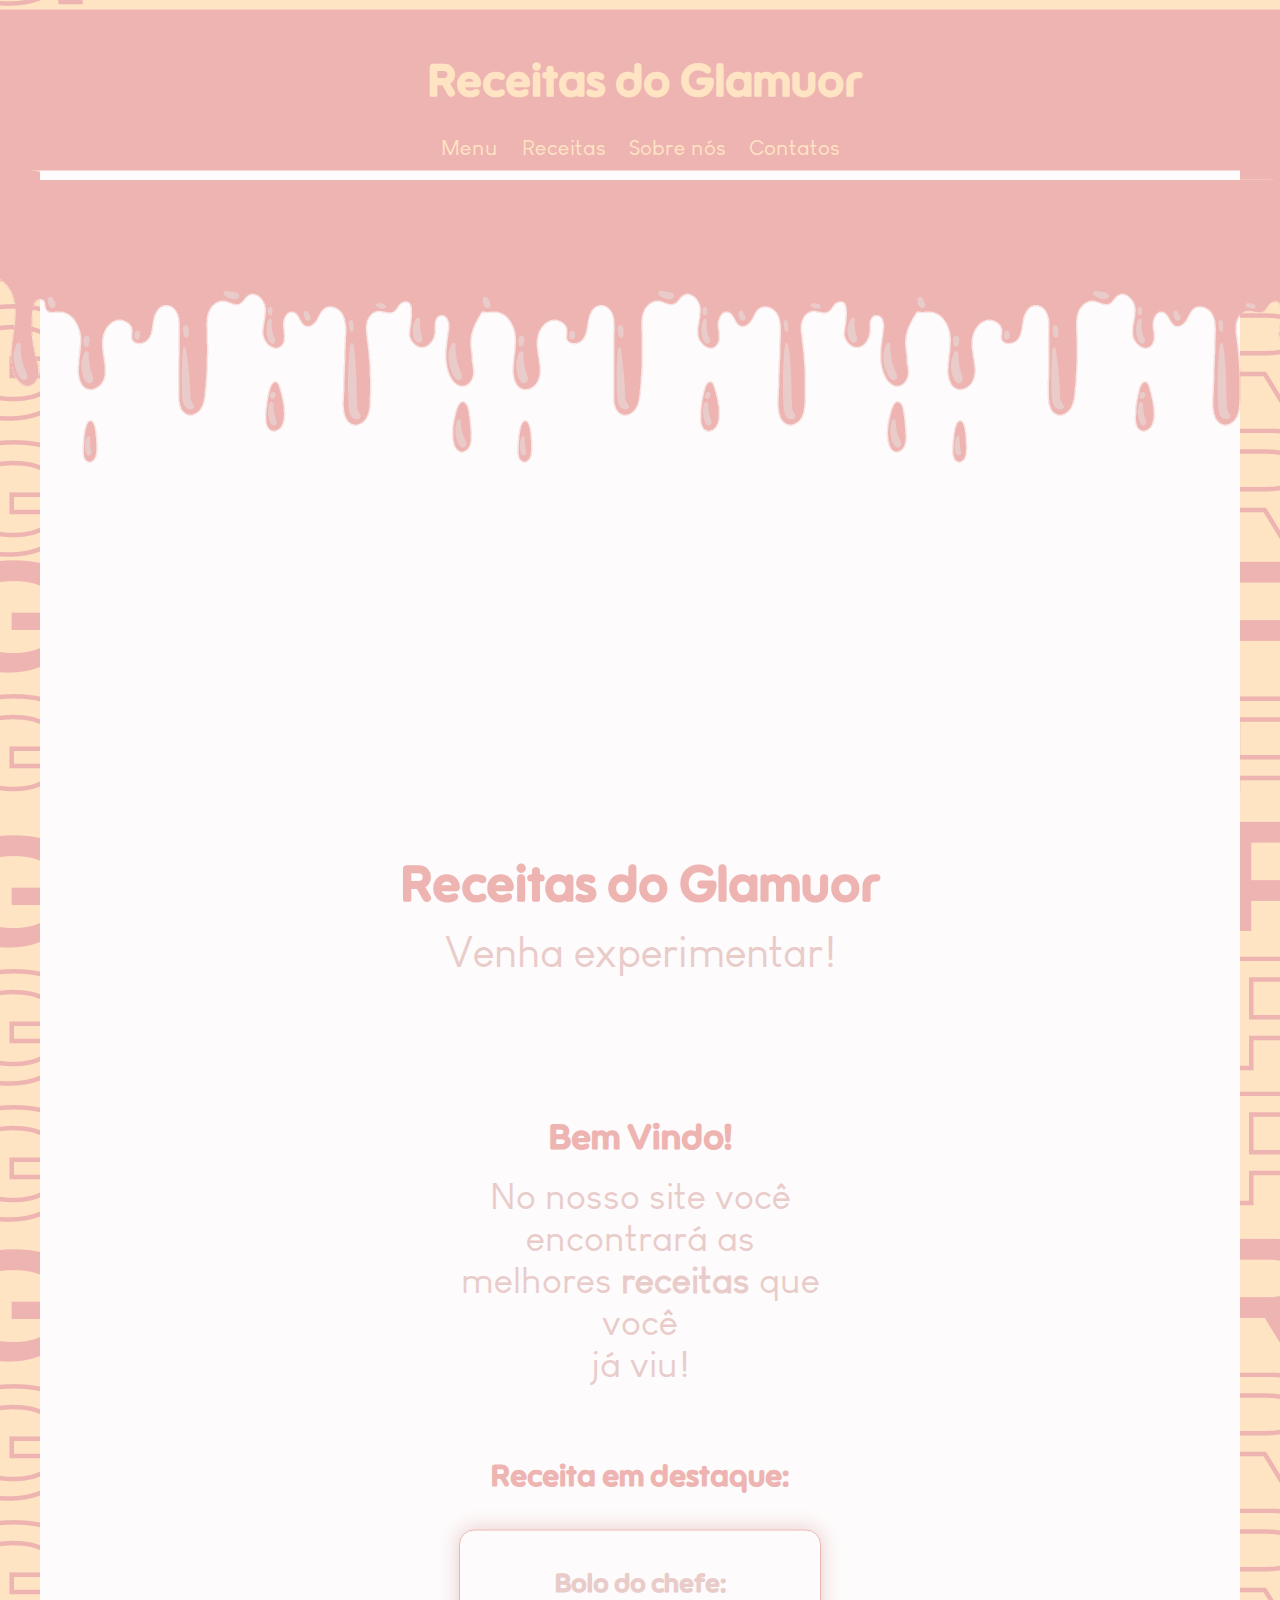
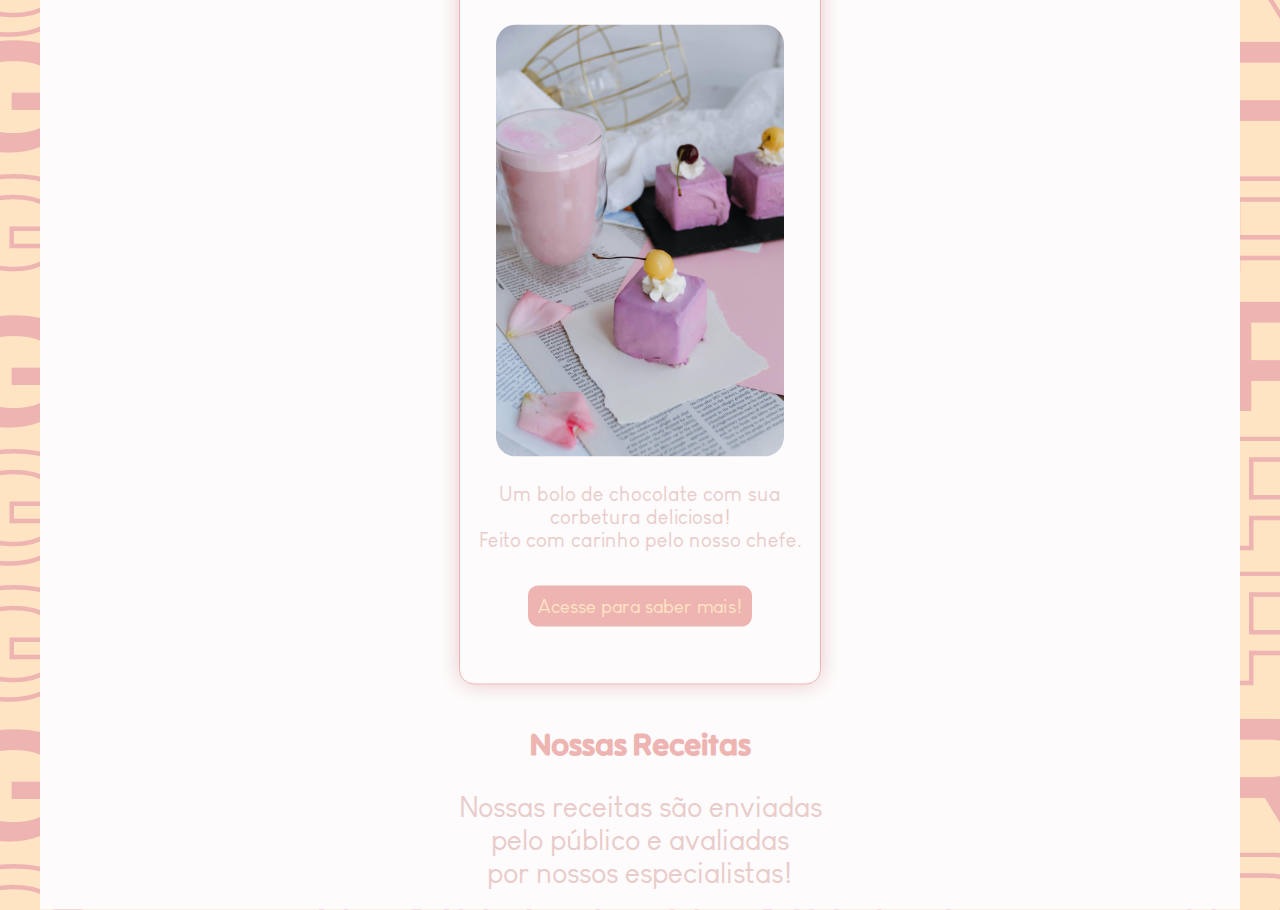
<file: index.html>
<!DOCTYPE html>
<html lang="pt-br">
<head>
    <meta charset="UTF-8">
    <meta name="viewport" content="width=device-width, initial-scale=1.0">
    <link rel="stylesheet" href="style/style.css">
    <title>Receitas do Glamuor</title>
</head>
<body>
    <div class="container" id="container-top">
        <header class="top-tr-fine">
            <h1 class="store-name" class="t-l-b" id="t-l-0">Receitas do Glamuor</h1>
            <nav class="nav-bar" id="t-r-0">
                <ul class="search-view">
                    <a href="index.html" class="src">
                        <li class="page">Menu</li>
                    </a>
                    <a href="pages/receita.html" class="src">
                        <li class="page">Receitas</li>
                    </a>
                    <a href="pages/about.html" class="src">
                        <li class="page">Sobre nós</li>
                    </a>
                    <a href="pages/contato.html" class="src">
                        <li class="page">Contatos</li>
                    </a>
                </ul>
            </nav>
        </header>
    </div>

    <div class="image-divulgation"  id="t-l-b"></div>

    <br><br><br><br><br><br><br><br><br><br><br><br><br><br>
    <br><br><br><br><br><br><br><br><br><br><br><br><br><br>
    
    <main class="pc">

        <div class="texts-absolute" >

            <h1 class="store-name-2" id="t-b-l">
                Receitas do Glamuor
            </h1>
            <br>
            <p class="subtitle" id="t-b-l">
                Venha experimentar!
            </p>
        </div>

        <br><br><br><br><br><br><br><br>
        
        <div class="enter-welcome">
            <h2 class="wlcm-to-site">
                Bem Vindo!
            </h2>
            <p class="enter-introduce">
                No nosso site você encontrará as
                <br>
                melhores <strong>receitas</strong> que você
                <br>
                já viu!
            </p>
        </div>
        <br><br>
        <h2 class="receita-nome">
            Receita em destaque:
        </h2>
        <br>
        <div class="destaque-receitas">
            <h3 class="nome-da-receita">
                Bolo do chefe:
            </h3>
            <br>
            <img src="image/pexels-alina-matveycheva-17379714.jpg" class="img-prato">
            <br>
            <p class="about-wish">
                Um bolo de chocolate com sua corbetura deliciosa!
                <br>
                Feito com carinho pelo nosso chefe.
                <br>
            </p>
            <br><br>
            <a href="pages/receita.html" target="_blank" class="target">Acesse para saber mais!</a>
            <br><br><br>
        
        </div>
        
        <div class="explication-things">
            <br><br>
            <h3 class="poducts">
                Nossas Receitas
            </h3>
            <p class="ower-receitas">
                Nossas receitas são enviadas pelo público e avaliadas
                <br>
                por nossos especialistas!
                <br>
            </p>
        </div>
    </main>
</body>
</html>
</file>
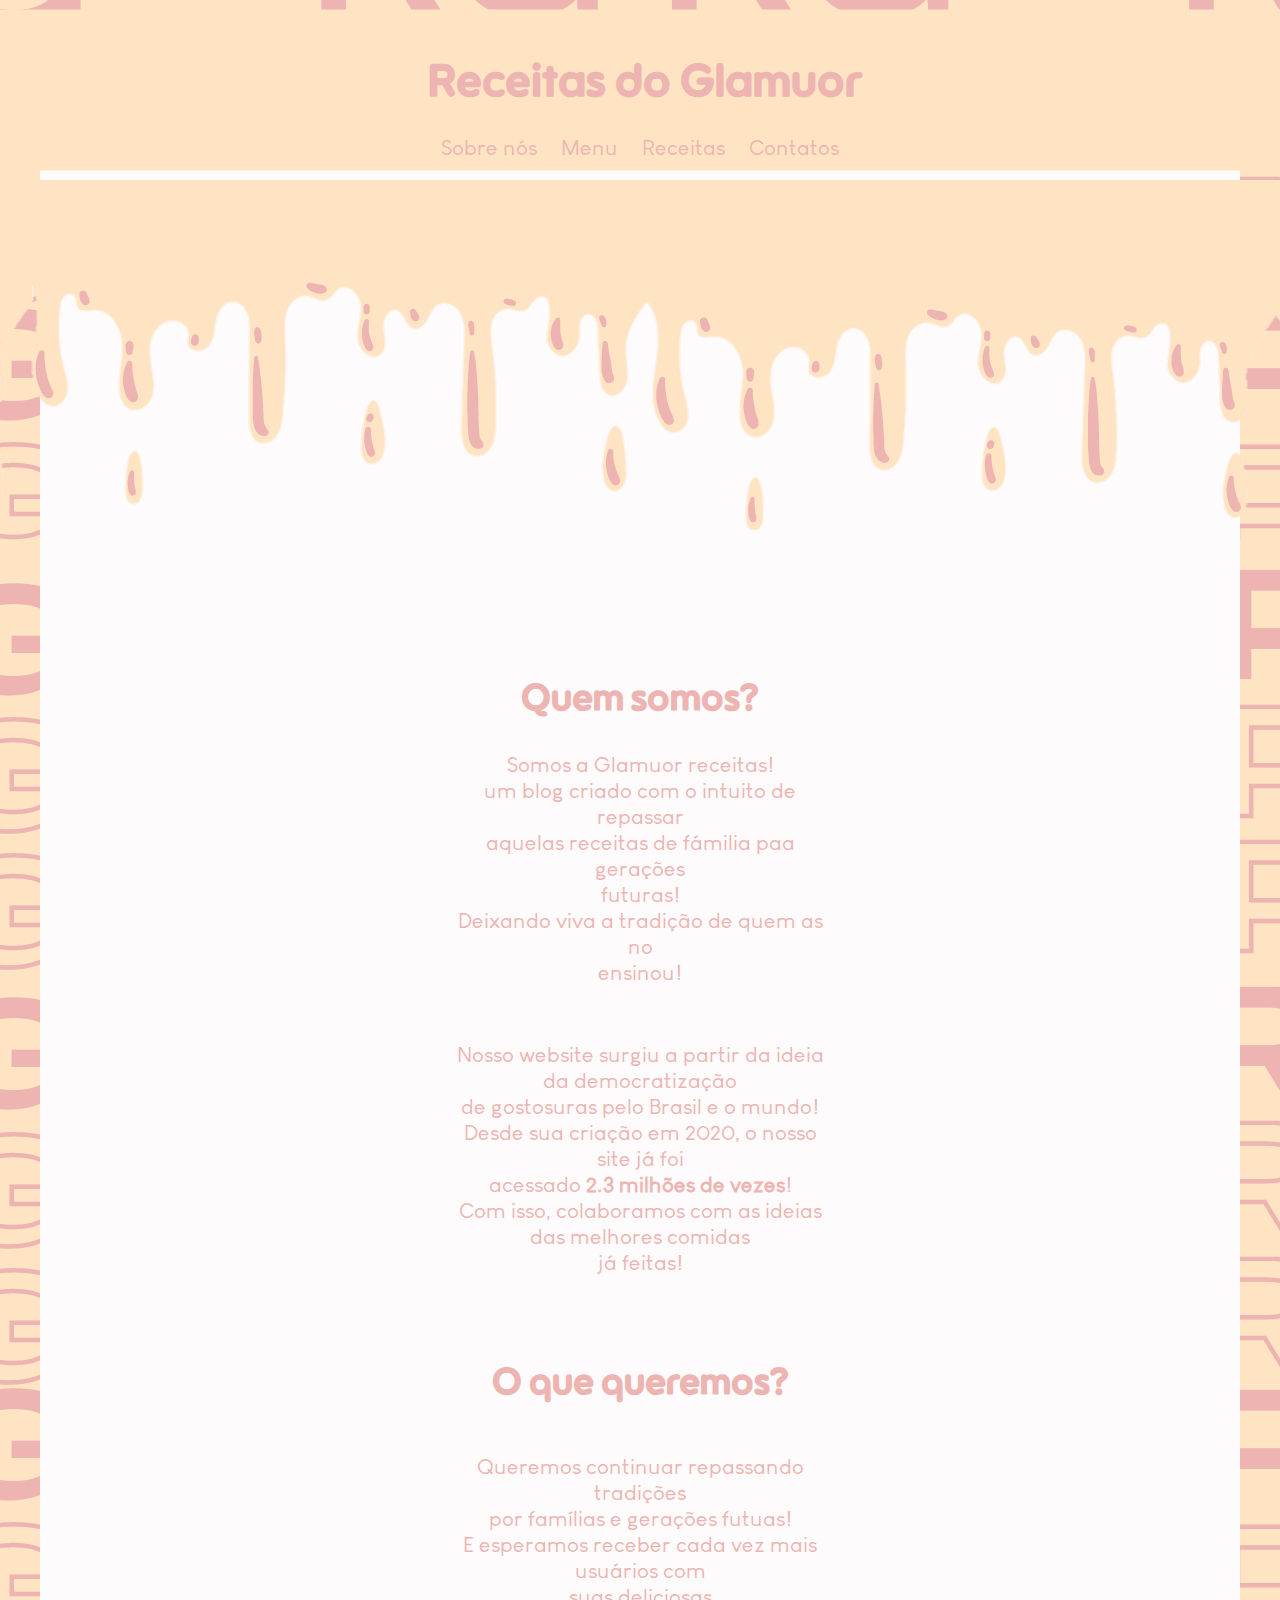
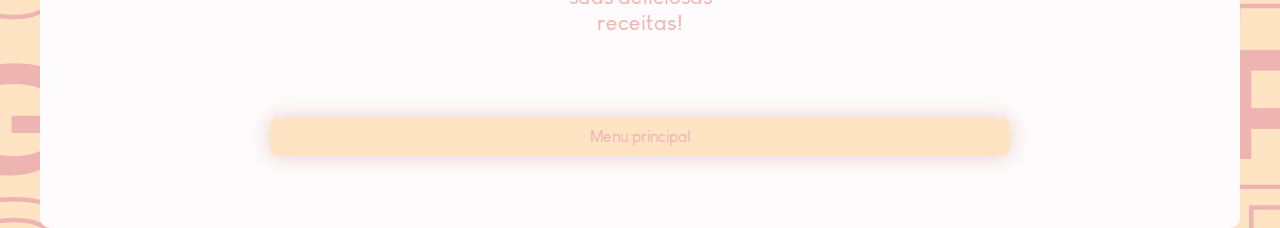
<file: pages/about.html>
<!DOCTYPE html>
<html lang="pt-br">
<head>
    <meta charset="UTF-8">
    <meta name="viewport" content="width=device-width, initial-scale=1.0">
    <link rel="stylesheet" href="../style/style-a.css">
    <title>Sobre a Glamuor</title>
</head>
<body>
    <div class="container" id="container-top">
        <header class="top-tr-fine">
            <h1 class="store-name" class="t-l-b" id="t-l-0">Receitas do Glamuor</h1>
            <nav class="nav-bar" id="t-r-0">
                <ul class="search-view">
                    <a href="about.html" class="src">
                        <li class="page">Sobre nós</li>
                    </a>
                    <a href="../index.html" class="src">
                        <li class="page">Menu</li>
                    </a>
                    <a href="receita.html" class="src">
                        <li class="page">Receitas</li>
                    </a>
                    <a href="contato.html" class="src">
                        <li class="page">Contatos</li>
                    </a>
                </ul>
            </nav>
        </header>
    </div>

    <div class="image-about-page" id="t-l-b">
    </div>

    <main class="pc">
        <div class="about-us">
            <h2 class="who">
                <br><br><br><br><br><br><br><br><br><br><br><br><br><br>
                Quem somos?
            </h2>
            <p class="about-store">
                Somos a Glamuor receitas!
                <br>
                um blog criado com o intuito de repassar
                <br>
                aquelas receitas de fámilia paa gerações
                <br>
                futuras!
                <br>
                Deixando viva a tradição de quem as no
                <br>
                ensinou!
            </p>
        </div>
        <br><br>
        <div class="why">
            <p class="explication">
                Nosso website surgiu a partir da ideia da democratização
                <br>
                de gostosuras pelo Brasil e o mundo!
                <br>
                Desde sua criação em 2020, o nosso site já foi
                <br>
                acessado <strong>2.3 milhões de vezes</strong>!
                <br>
                Com isso, colaboramos com as ideias das melhores comidas
                <br>
                já feitas!
            </p>
        </div>
        <br><br><br>
        <div class="what-want">
            <h2 class="what-want-for-us">
                O que queremos?
            </h2>
            <br>
            <p class="for-us">
                Queremos continuar repassando tradições
                <br>
                por famílias e gerações futuas!
                <br>
                E esperamos receber cada vez mais usuários com
                <br>
                suas deliciosas
                <br>
                receitas!
            </p>
        </div>
        <br><br><br><br>
        <a href="../index.html" class="return">Menu principal</a>

        <br><br><br><br>

    </main>
    
</body>
</html>
</file>
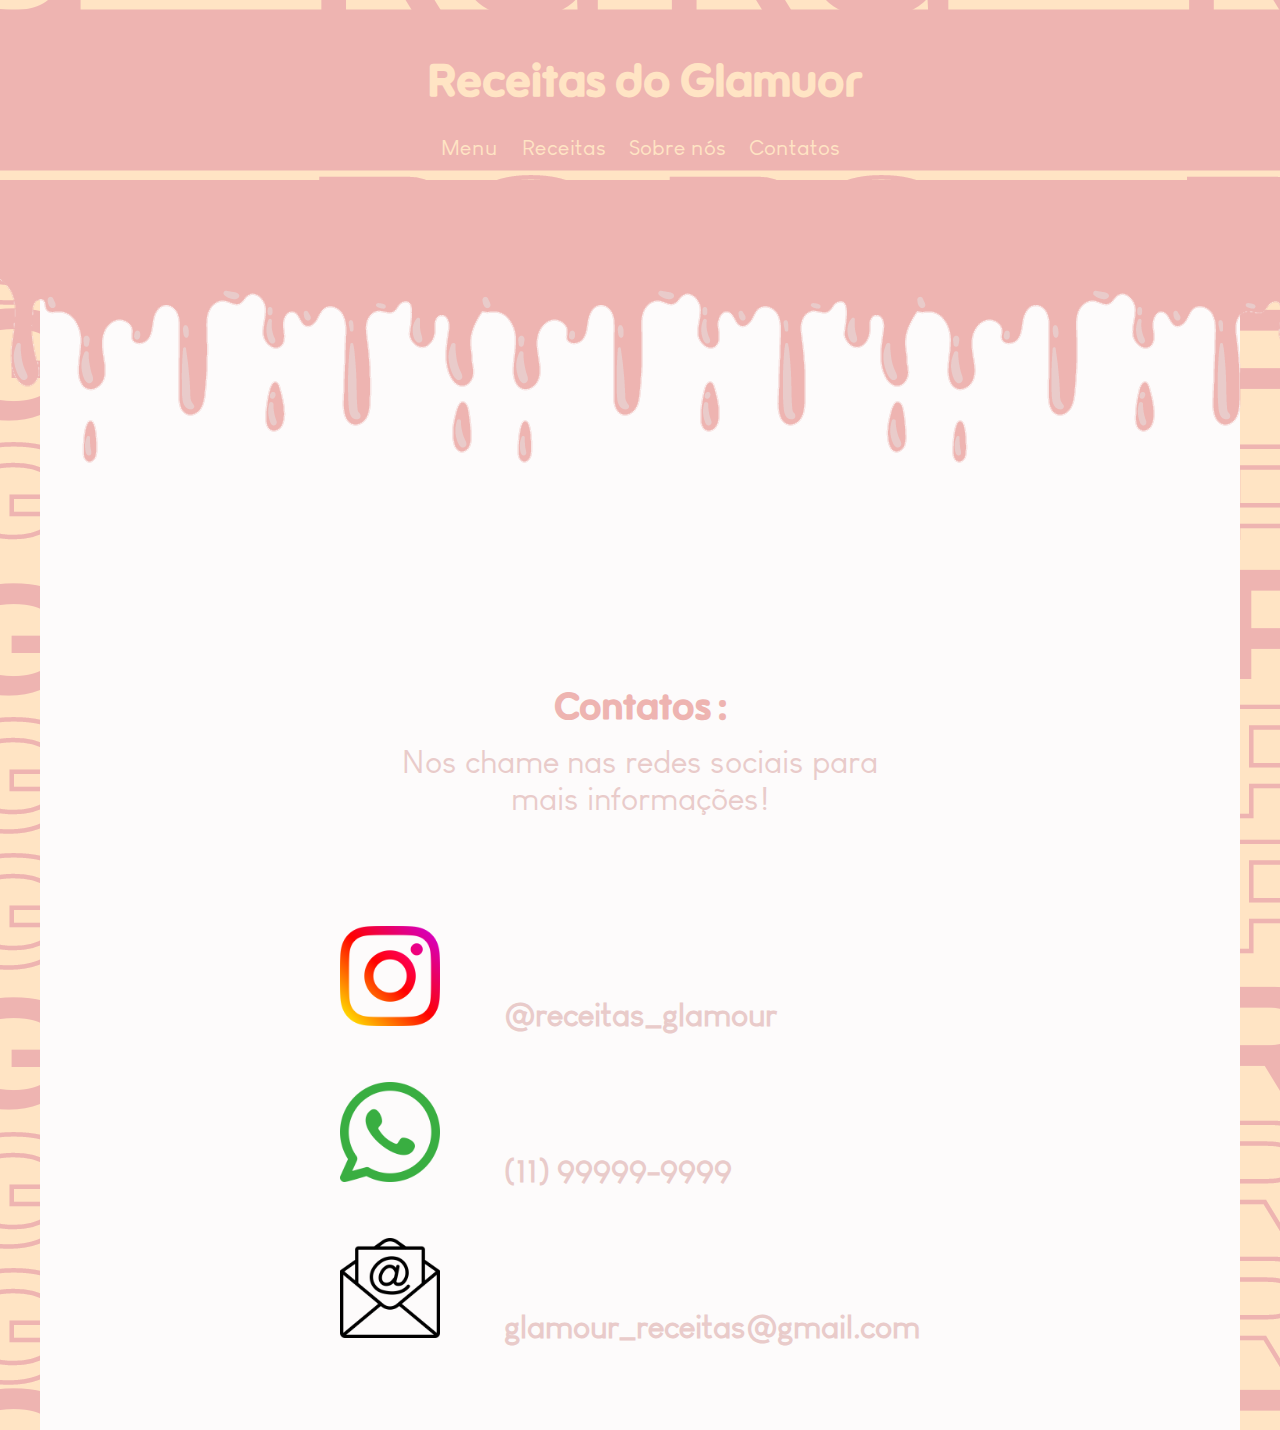
<file: pages/contato.html>
<!DOCTYPE html>
<html lang="pt-br">
<head>
    <meta charset="UTF-8">
    <meta name="viewport" content="width=device-width, initial-scale=1.0">
    <link rel="stylesheet" href="../style/style-c.css">
    <title>Receitas do Glamuor</title>
</head>
<body>
    <div class="container" id="container-top">
        <header class="top-tr-fine">
            <h1 class="store-name" class="t-l-b" id="t-l-0">Receitas do Glamuor</h1>
            <nav class="nav-bar" id="t-r-0">
                <ul class="search-view">
                    <a href="../index.html" class="src">
                        <li class="page">Menu</li>
                    </a>
                    <a href="receita.html" class="src">
                        <li class="page">Receitas</li>
                    </a>
                    <a href="about.html" class="src">
                        <li class="page">Sobre nós</li>
                    </a>
                    <a href="contato.html" class="src">
                        <li class="page">Contatos</li>
                    </a>
                </ul>
            </nav>
        </header>
    </div>

    <div class="image-divulgation"  id="t-l-b"></div>


    <main class="pc">
    
        <div class="contacts" id="info">
            <h2 class="contact-view">
                Contatos :
            </h2>
            <br>
            <p class="about-ctt">
                Nos chame nas redes sociais para
                <br>
                mais informações!
            </p>
        </div>
        <br><br>
        <div class="ctts">
            <img src="../image/instagram.png" class="icon">
            <h3>@receitas_glamour</h3>
            <br>
            <br>
            <img src="../image/whatsapp.png" class="icon">
            <h3>(11) 99999-9999</h3>
            <br>
            <br>
            <img src="../image/email.png" class="icon">
            <h3 class="small">glamour_receitas@gmail.com</h3>
            <br>
            <br><br><br>
        </div>
    </main>
</body>
</html>
</file>
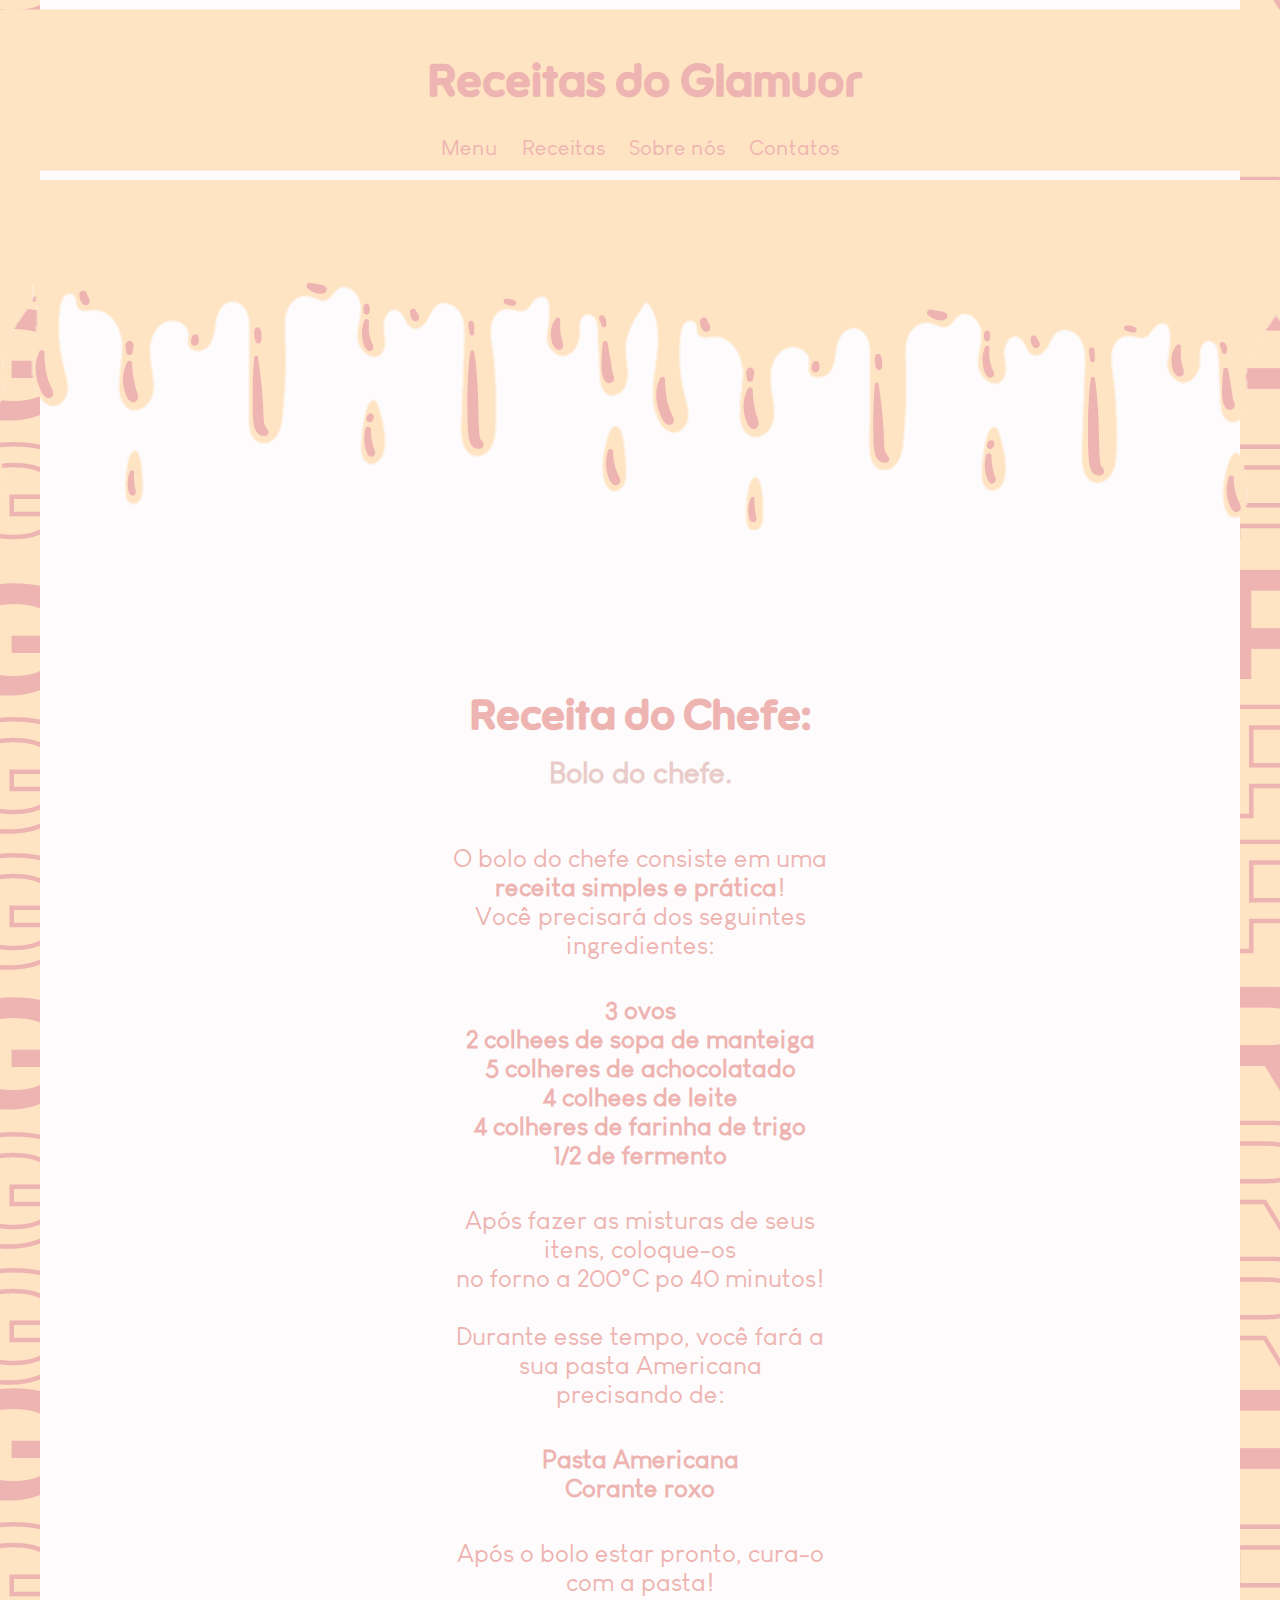
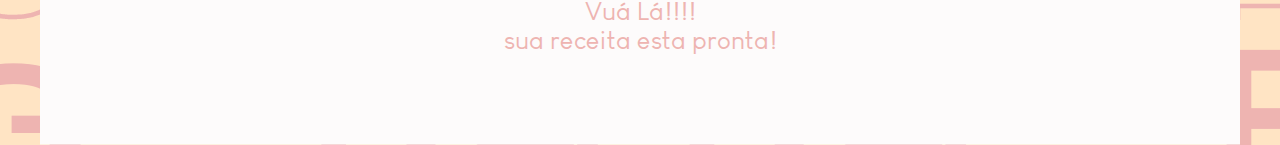
<file: pages/receita.html>
<!DOCTYPE html>
<html lang="pt-br">
<head>
    <meta charset="UTF-8">
    <meta name="viewport" content="width=device-width, initial-scale=1.0">
    <link rel="stylesheet" href="../style/style-r.css">
    <title>Receitas do Glamuor</title>
</head>
<body>
    <div class="container" id="container-top">
        <header class="top-tr-fine">
            <h1 class="store-name" class="t-l-b" id="t-l-0">Receitas do Glamuor</h1>
            <nav class="nav-bar" id="t-r-0">
                <ul class="search-view">
                    <a href="../index.html" class="src">
                        <li class="page">Menu</li>
                    </a>
                    <a href="receita.html" class="src">
                        <li class="page">Receitas</li>
                    </a>
                    <a href="about.html" class="src">
                        <li class="page">Sobre nós</li>
                    </a>
                    <a href="contato.html" class="src">
                        <li class="page">Contatos</li>
                    </a>
                </ul>
            </nav>
        </header>
    </div>

    <div class="image-divulgation"  id="t-l-b"></div>

    <main class="pc">
        <h1 class="receita-chefe">
            Receita do Chefe:
        </h1>
        <br>
        <h2 class="sub-name">
            Bolo do chefe.
        </h2>

        <br><br><br>

        <p class="about">
            O bolo do chefe consiste em uma
            <br>
            <strong>receita simples e prática</strong>!
            <br>
            Você precisará dos seguintes ingredientes:
            <br>
        </p>

        <br><br>

        <strong>
            <p class="item">3 ovos</p>
            <p class="itm">2 colhees de sopa de manteiga</p>
            <p class="item">5 colheres de achocolatado</p>
            <p class="item">4 colhees de leite</p>
            <p class="item">4 colheres de farinha de trigo</p>
            <p class="item">1/2 de fermento</p>
        </strong>

        <br><br>

        <div class="explain">
            <p>
                Após fazer as misturas de seus itens, coloque-os
                <br>
                no forno a 200°C po 40 minutos!
                
                <br><br>
                Durante esse tempo, você fará a sua pasta Americana
                <br>
                precisando de:
                <br>
            </p>

            <br><br>

            <strong>
                <p class="item">Pasta Americana</p>
                <p class="item">Corante roxo</p>
            </strong>

            <br><br>

            <p>
                Após o bolo estar pronto, cura-o com a pasta!
            
                <br>

                Vuá Lá!!!!
                <br>
                sua receita esta pronta!
            </p>
        </div>

        <br><br><br><br><br>
        
    </main>
    </body>
</html>
</file>
<file: style/style.css>
@font-face {
    font-family: 'hs';
    src: url(../font/LTSaeada-Medium.otf);
}

@font-face {
    font-family: 'p';
    src: url(../font/Louis\ George\ Cafe.ttf);
}

@keyframes t-l-b {
    from{
        transform: translateY(-400px);
    }

    to{
        transform: translate(0px);
    }
}

@keyframes t-b-l {
    from{
        transform: translateY(800px);
    }

    to{
        transform: translate(0px);
    }
}

@keyframes t-l-0{
    from{
        transform: translateX(400px);
    }

    to{
        transform: translate(0px);
    }
}

@keyframes t-r-0 {
    from{
        transform: translateX(-400px);
    }

    to{
        transform: translate(0px);
    }
}

#t-l-b{
    animation: t-l-b 1s ease-in;
}

#t-b-l{
    animation: t-b-l 1s ease-in;
}

#t-l-0{
    animation: t-l-0 0.8s 0.7s ease-in-out;
}

#t-r-0{
    animation: t-r-0 0.8s 0.7s ease-in-out;
}

:root{
    --bckg-clr: #FDFBFB;
    --details-1: #EEB4B1;
    --details-2: #E9CBCA;
    --details-3: #ffe4c4;
    --text : #090000;
    --sub-text: #A09D9D;
}

*{
    margin: 0;
    padding: 0;
}

@media (max-width: 780px){
    body{
        overflow-x: hidden;
        background-color: var(--bckg-clr);
        margin: 0;
        padding: 0;
    }
    
    .top-tr-fine{
        text-align: center;
        justify-content: center;
        align-items: center;
        width: 100%;
        background-color: var(--details-1);
        color: var(--text);
    }
    
    h1.store-name{
        font-family: "hs";
        color: var(--details-3);
        padding: 50px 0px 20px 10px;
        font-size: 45px;
    }
    
    nav.nav-bar{
        justify-content: center;
    }
    
    .search-view{
        list-style: none;
    }
    
    .src{
        text-decoration: none;
        color: var(--details-3);
    }
    
    .page{
        font-family: "p";
        font-size: 22px;
        padding: 10px;
        display: inline-block;
    }
    
    .page:hover{
        color: var(--sub-text);
        transform: scale(1.02);
        transition: all 0.8s;
    }
    
    .texts-absolute{
        text-align: center;
        z-index: 1;
        position: absolute;
        top: 80%;
        left: 50%;
        transform: translate(-50%, -50%);
    }
    
    .texts-absolute h1{
        color: var(--details-1);
        font-family: 'hs';
        font-size: 50px;
    }
    
    .texts-absolute p{
        color: var(--details-2);
        font-family: "p";
        text-align: center;
        font-size: 42px;
    }
    
    .image-divulgation{
        color: var(--details-1);
        background-image: url(../image/bckg-cll.png);
        width: 100%;
        height: 100vh;
        background-repeat: no-repeat;
    }
    
    h2.wlcm-to-site{
        font-family: "hs";
        font-size: 35px;
        margin: auto;
        text-align: center;
        color: var(--details-1);
    }
    
    p.enter-introduce{ 
        width: 390px;
        font-family: "p";
        color: var(--details-2);
        font-size: 2.3rem;
        text-align: center;
        margin: auto;
        padding: 20px;
    }
    
    h3.poducts{
        padding: 10px;
        font-family: "hs";
        font-size: 30px;
        margin: auto;
        text-align: center;
        color: var(--details-1);
    }
    
    h2.receita-nome{
        color: var(--details-1);
        font-family: "hs";
        font-size: 30px;
        text-align: center;
        padding: 20px;
    }
    
    .destaque-receitas{
        border-radius: 15px;
        box-shadow: 0px 0px 20px var(--details-2);
        text-align: center;
        padding: 30px 0px 30px 0px;
        margin: auto;
        width: 90%;
        border: solid 1px var(--details-1);
    }
    
    h3.nome-da-receita{
        font-family: "hs";
        color: var(--details-2);
        font-size: 26px;
        padding: 10px;
    }
    
    .destaque-receitas img.img-prato{
        border-radius: 20px;
        display: flex;
        justify-content: center;
        margin: auto;
        width: 80%;
        height: 40%;
    }
    
    p.about-wish{
        color: var(--details-2);
        font-family: "p";
        font-size: 20px;
        padding: 8px;
    }
    
    a.target{
        border-radius: 10px;
        color: var(--details-3);
        background-color: var(--details-1);
        font-family: "p";
        font-size: 19px;
        padding: 10px;
        text-decoration: none;
    }
    p.ower-receitas{
        width: 390px;
        font-family: "p";
        color: var(--details-2);
        font-size: 1.8rem;
        text-align: center;
        margin: auto;
        padding: 20px;
    }
}

@media(min-width: 1000px){
    body{
        overflow-x: hidden;
        background-image: url(../image/bckg-pc-about-m.png);
        background-position: center;
        margin: 0;
        padding: 0;
    }
    
    .top-tr-fine{
        position: absolute;
        top: 10%;
        left: 50%;
        transform: translate(-50%,-50%);
        z-index: 1;
        text-align: center;
        justify-content: center;
        align-items: center;
        width: 100%;
        background-color: var(--details-1);
        color: var(--text);
    }
    
    h1.store-name{
        font-family: "hs";
        color: var(--details-3);
        padding: 50px 0px 20px 10px;
        font-size: 45px;
    }
    
    nav.nav-bar{
        justify-content: center;
    }
    
    .search-view{
        list-style: none;
    }
    
    .src{
        text-decoration: none;
        color: var(--details-3);
    }
    
    .page{
        font-family: "p";
        font-size: 22px;
        padding: 10px;
        display: inline-block;
    }
    
    .page:hover{
        color: var(--sub-text);
        transform: scale(1.02);
        transition: all 0.8s;
    }
    
    .texts-absolute h1{
        text-align: center;
        margin-top: 850px;
        color: var(--details-1);
        font-family: 'hs';
        font-size: 50px;
    }
    
    .texts-absolute p{
        color: var(--details-2);
        font-family: "p";
        text-align: center;
        font-size: 42px;
    }
    
    .image-divulgation{
        position: absolute;
        top: 20%;
        z-index: 1;
        background-image: url(../image/bckg-pc-menu.png);
        width: 100%;
        height: 300px;
        background-repeat: no-repeat;
    }
    
    main.pc{
        z-index: 0;
        position: absolute;
        top: 140%;
        left: 50%;
        transform: translate(-50%,-50%);
        width: 1200px;
        margin: auto;
        background-color: var(--bckg-clr);
    }

    h2.wlcm-to-site{
        font-family: "hs";
        font-size: 35px;
        margin: auto;
        text-align: center;
        color: var(--details-1);
    }
    
    p.enter-introduce{ 
        width: 390px;
        font-family: "p";
        color: var(--details-2);
        font-size: 2.3rem;
        text-align: center;
        margin: auto;
        padding: 20px;
    }
    
    h3.poducts{
        padding: 10px;
        font-family: "hs";
        font-size: 30px;
        margin: auto;
        text-align: center;
        color: var(--details-1);
    }
    
    h2.receita-nome{
        color: var(--details-1);
        font-family: "hs";
        font-size: 30px;
        text-align: center;
        padding: 20px;
    }
    
    .destaque-receitas{
        border-radius: 15px;
        box-shadow: 0px 0px 20px var(--details-2);
        text-align: center;
        padding: 30px 0px 30px 0px;
        margin: auto;
        width: 30%;
        border: solid 1px var(--details-1);
    }
    
    h3.nome-da-receita{
        font-family: "hs";
        color: var(--details-2);
        font-size: 26px;
        padding: 10px;
    }
    
    .destaque-receitas img.img-prato{
        border-radius: 20px;
        display: flex;
        justify-content: center;
        margin: auto;
        width: 80%;
        height: 40%;
    }
    
    p.about-wish{
        color: var(--details-2);
        font-family: "p";
        font-size: 20px;
        padding: 8px;
    }
    
    a.target{
        border-radius: 10px;
        color: var(--details-3);
        background-color: var(--details-1);
        font-family: "p";
        font-size: 19px;
        padding: 10px;
        text-decoration: none;
    }

    a.target:hover{
        transform: scale(1.01);
        transition: all 0.7s;
        color: var(--details-1);
        background-color: var(--details-3);
        box-shadow: 0px 0px 20px var(--details-2);
    }
    p.ower-receitas{
        width: 390px;
        font-family: "p";
        color: var(--details-2);
        font-size: 1.8rem;
        text-align: center;
        margin: auto;
        padding: 20px;
    }
}
</file>
<file: style/style-a.css>
@font-face {
    font-family: 'hs';
    src: url(../font/LTSaeada-Medium.otf);
}

@font-face {
    font-family: 'p';
    src: url(../font/Louis\ George\ Cafe.ttf);
}

@keyframes t-l-b {
    from{
        transform: translateY(-400px);
    }

    to{
        transform: translate(0px);
    }
}

@keyframes t-b-l {
    from{
        transform: translateY(800px);
    }

    to{
        transform: translate(0px);
    }
}

@keyframes t-l-0{
    from{
        transform: translateX(400px);
    }

    to{
        transform: translate(0px);
    }
}

@keyframes t-r-0 {
    from{
        transform: translateX(-400px);
    }

    to{
        transform: translate(0px);
    }
}

#t-l-b{
    animation: t-l-b 1s ease-in;
}

#t-b-l{
    animation: t-b-l 1s ease-in;
}

#t-l-0{
    animation: t-l-0 0.8s 0.7s ease-in-out;
}

#t-r-0{
    animation: t-r-0 0.8s 0.7s ease-in-out;
}

:root{
    --bckg-clr: #FDFBFB;
    --details-1: #EEB4B1;
    --details-2: #E9CBCA;
    --details-3: #ffe4c4;
    --text : #090000;
    --sub-text: #A09D9D;
}

*{
    margin: 0;
    padding: 0;
}

@media(max-width : 728px) {
    body{
        overflow-x: hidden;
        background-color: var(--bckg-clr);
        margin: 0;
        padding: 0;
    }
    
    .top-tr-fine{
        text-align: center;
        justify-content: center;
        align-items: center;
        width: 100%;
        background-color: var(--details-3);
        color: var(--text);
    }
    
    h1.store-name{
        font-family: "hs";
        color: var(--details-1);
        padding: 50px 0px 20px 10px;
        font-size: 45px;
    }
    
    nav.nav-bar{
        justify-content: center;
    }
    
    .search-view{
        list-style: none;
    }
    
    .src{
        text-decoration: none;
        color: var(--details-1);
    }
    
    .page{
        font-family: "p";
        font-size: 22px;
        padding: 10px;
        display: inline-block;
    }
    
    .page:hover{
        color: var(--sub-text);
        transform: scale(1.02);
        transition: all 0.8s;
    }
    
    .image-about-page{
        color: var(--details-1);
        background-image: url(../image/bckg-cll-about.png);
        width: 100%;
        height: 100vh;
        background-repeat: no-repeat;
    }
    
    h1.what-page{
        font-family: 'hs';
        font-size: 2.6rem;
        position: absolute;
        top: 80%;
        left: 50%;
        transform: translate(-50% , -50%);
    }
    
    h2.who, .what-want-for-us{
        padding: 25px;
        font-family: "hs";
        font-size: 2.3rem;
        margin: auto;
        text-align: center;
        color: var(--details-1);
    }
    
    p.about-store, .explication, .for-us{
        color: var(--details-1);
        margin: auto;
        text-align: center;
        width: 390px;
        font-family: "p";
        font-size: 22px;
        padding: 10px;
    }
    
    a.return{
        width: 60%;
        display: flex;
        justify-content: center;
        font-family: "p";
        color: var(--details-1);
        text-decoration: none;
        text-align: center;
        margin: auto;
        background-color: var(--details-3);
        padding: 10px;
        border-radius: 8px;
        box-shadow: 0px 0px 20px var(--details-2);
    }
}

@media (min-width: 1000px){
    body{
        background-image: url(../image/bckg-pc-about-m.png);
        background-position: center ;
    }

    .image-about-page{
        position: absolute;
        top: 20%;
        z-index: 1;
        background-image: url(../image/1711310500117.png);
        margin: auto;
        width: 100%;
        height: 350px;
    }
    
    .top-tr-fine{
        position: absolute;
        top: 10%;
        left: 50%;
        transform: translate(-50%,-50%);
        z-index: 1;
        text-align: center;
        justify-content: center;
        align-items: center;
        width: 100%;
        background-color: var(--details-3);
        color: var(--text);
    }
    
    h1.store-name{
        font-family: "hs";
        color: var(--details-1);
        padding: 50px 0px 20px 10px;
        font-size: 45px;
    }
    
    nav.nav-bar{
        justify-content: center;
    }
    
    .search-view{
        list-style: none;
    }
    
    .src{
        text-decoration: none;
        color: var(--details-1);
    }
    
    .page{
        font-family: "p";
        font-size: 22px;
        padding: 10px;
        display: inline-block;
    }
    
    .page:hover{
        color: var(--sub-text);
        transform: scale(1.02);
        transition: all 0.8s;
    }
    
    h1.what-page{
        padding-top: 300px;
        font-family: 'hs';
        font-size: 2.6rem;
        position: absolute;
        top: 80%;
        left: 50%;
        transform: translate(-50% , -50%);
    }
    
    main.pc{
        z-index: 0;
        position: absolute;
        top: 110%;
        left: 50%;
        transform: translate(-50%,-50%);
        border-radius: 10px 10px 10px 10px;
        background-color: var(--bckg-clr);
        width: 1200px;
    }

    h2.who, .what-want-for-us{
        padding: 25px;
        font-family: "hs";
        font-size: 2.3rem;
        margin: auto;
        text-align: center;
        color: var(--details-1);
    }
    
    p.about-store, .explication, .for-us{
        color: var(--details-1);
        margin: auto;
        text-align: center;
        width: 390px;
        font-family: "p";
        font-size: 22px;
        padding: 10px;
    }
    
    a.return{
        width: 60%;
        display: flex;
        justify-content: center;
        font-family: "p";
        color: var(--details-1);
        text-decoration: none;
        text-align: center;
        margin: auto;
        background-color: var(--details-3);
        padding: 10px;
        border-radius: 8px;
        box-shadow: 0px 0px 20px var(--details-2);
    }
}
</file>
<file: style/style-c.css>
@font-face {
    font-family: 'hs';
    src: url(../font/LTSaeada-Medium.otf);
}

@font-face {
    font-family: 'p';
    src: url(../font/Louis\ George\ Cafe.ttf);
}

@keyframes t-l-b {
    from{
        transform: translateY(-400px);
    }

    to{
        transform: translate(0px);
    }
}

@keyframes t-b-l {
    from{
        transform: translateY(800px);
    }

    to{
        transform: translate(0px);
    }
}

@keyframes t-l-0{
    from{
        transform: translateX(400px);
    }

    to{
        transform: translate(0px);
    }
}

@keyframes t-r-0 {
    from{
        transform: translateX(-400px);
    }

    to{
        transform: translate(0px);
    }
}

#t-l-b{
    animation: t-l-b 1s ease-in;
}

#t-b-l{
    animation: t-b-l 1s ease-in;
}

#t-l-0{
    animation: t-l-0 0.8s 0.7s ease-in-out;
}

#t-r-0{
    animation: t-r-0 0.8s 0.7s ease-in-out;
}

:root{
    --bckg-clr: #FDFBFB;
    --details-1: #EEB4B1;
    --details-2: #E9CBCA;
    --details-3: #ffe4c4;
    --text : #090000;
    --sub-text: #A09D9D;
}

*{
    margin: 0;
    padding: 0;
}

@media (max-width: 780px){
    body{
        overflow-x: hidden;
        background-color: var(--bckg-clr);
        margin: 0;
        padding: 0;
    }
    
    .top-tr-fine{
        text-align: center;
        justify-content: center;
        align-items: center;
        width: 100%;
        background-color: var(--details-1);
        color: var(--text);
    }
    
    h1.store-name{
        font-family: "hs";
        color: var(--details-3);
        padding: 50px 0px 20px 10px;
        font-size: 45px;
    }
    
    nav.nav-bar{
        justify-content: center;
    }
    
    .search-view{
        list-style: none;
    }
    
    .src{
        text-decoration: none;
        color: var(--details-3);
    }
    
    .page{
        font-family: "p";
        font-size: 22px;
        padding: 10px;
        display: inline-block;
    }
    
    .page:hover{
        color: var(--sub-text);
        transform: scale(1.02);
        transition: all 0.8s;
    }
    
        
    .image-divulgation{
        color: var(--details-1);
        background-image: url(../image/bckg-pc-menu.png);
        width: 100%;
        height: 350px;
        background-repeat: no-repeat;
    }
        
    h2.contact-view{
        color: var(--details-1);
        font-family: "hs";
        font-size: 2rem;
        text-align: center;
    }

    p.about-ctt{
        color: var(--details-2);
        font-size: 1.5rem;
        width: 390px;
        text-align: center;
        font-family: "p";
        margin: auto;
    }

    div.ctts{
        justify-content: center;
        margin: auto;
    }

    img.icon{
        margin-left: 20%;
        width: 50px;
        height: 50px;
        display: inline-block;
    }

    h3{
        color: var(--details-1);
        font-size: 1.6rem;
        font-family: "p";
        display: inline-block;
        margin-bottom: 19px;
    }

    h3.small{
        font-size: 1.2rem;
    }
}

@media (min-width: 1000px){
    body{
        background-image: url(../image/bckg-pc-about-m.png);
        background-position: center;
    }

    .top-tr-fine{
        position: absolute;
        top: 10%;
        left: 50%;
        transform: translate(-50%,-50%);
        z-index: 1;
        text-align: center;
        justify-content: center;
        align-items: center;
        width: 100%;
        background-color: var(--details-1);
        color: var(--text);
    }
    
    h1.store-name{
        font-family: "hs";
        color: var(--details-3);
        padding: 50px 0px 20px 10px;
        font-size: 45px;
    }
    
    nav.nav-bar{
        justify-content: center;
    }
    
    .search-view{
        list-style: none;
    }
    
    .src{
        text-decoration: none;
        color: var(--details-3);
    }
    
    .page{
        font-family: "p";
        font-size: 22px;
        padding: 10px;
        display: inline-block;
    }
    
    .page:hover{
        color: var(--sub-text);
        transform: scale(1.02);
        transition: all 0.8s;
    }

    .image-divulgation{
        position: absolute;
        top: 20%;
        z-index: 1;
        background-image: url(../image/bckg-pc-menu.png);
        width: 100%;
        height: 300px;
        background-repeat: no-repeat;
    }

    main.pc{
        z-index: 0;
        position: absolute;
        top: 90%;
        left: 50%;
        transform: translate(-50%,-50%);
        width: 1200px;
        margin: auto;
        background-color: var(--bckg-clr);
    }

    h2.contact-view{
        padding-top: 500px;
        color: var(--details-1);
        font-size: 2.3rem;
        margin: auto;
        text-align: center;
        font-family: "hs";
    }

    p.about-ctt{
        color: var(--details-2);
        font-family: "p";
        font-size: 2.0rem;
        text-align: center;
        margin: auto;
        margin-bottom: 6%;
    }

    div.ctts{
        display: block;
        justify-content: center;
        margin: auto;
    }

    .icon{
        margin-left: 25%;
        width: 100px;
        height: 100px;
    }

    h3{
        margin-bottom: 30px;
        margin-left: 5%;
        font-size: 2rem;
        color: var(--details-2);
        display: inline-block;
        font-family: "p";
    }
    
}
</file>
<file: style/style-r.css>
@font-face {
    font-family: 'hs';
    src: url(../font/LTSaeada-Medium.otf);
}

@font-face {
    font-family: 'p';
    src: url(../font/Louis\ George\ Cafe.ttf);
}

@keyframes t-l-b {
    from{
        transform: translateY(-400px);
    }

    to{
        transform: translate(0px);
    }
}

@keyframes t-b-l {
    from{
        transform: translateY(800px);
    }

    to{
        transform: translate(0px);
    }
}

@keyframes t-l-0{
    from{
        transform: translateX(400px);
    }

    to{
        transform: translate(0px);
    }
}

@keyframes t-r-0 {
    from{
        transform: translateX(-400px);
    }

    to{
        transform: translate(0px);
    }
}

#t-l-b{
    animation: t-l-b 1s ease-in;
}

#t-b-l{
    animation: t-b-l 1s ease-in;
}

#t-l-0{
    animation: t-l-0 0.8s 0.7s ease-in-out;
}

#t-r-0{
    animation: t-r-0 0.8s 0.7s ease-in-out;
}

:root{
    --bckg-clr: #FDFBFB;
    --details-1: #EEB4B1;
    --details-2: #E9CBCA;
    --details-3: #ffe4c4;
    --text : #090000;
    --sub-text: #A09D9D;
}

*{
    margin: 0;
    padding: 0;
}


@media(max-width : 728px) {
    body{
        overflow-x: hidden;
        background-color: var(--bckg-clr);
        margin: 0;
        padding: 0;
    }
    
    .top-tr-fine{
        text-align: center;
        justify-content: center;
        align-items: center;
        width: 100%;
        background-color: var(--details-3);
        color: var(--text);
    }
    
    h1.store-name{
        font-family: "hs";
        color: var(--details-1);
        padding: 50px 0px 20px 10px;
        font-size: 45px;
    }
    
    nav.nav-bar{
        justify-content: center;
    }
    
    .search-view{
        list-style: none;
    }
    
    .src{
        text-decoration: none;
        color: var(--details-1);
    }
    
    .page{
        font-family: "p";
        font-size: 22px;
        padding: 10px;
        display: inline-block;
    }
    
    .page:hover{
        color: var(--sub-text);
        transform: scale(1.02);
        transition: all 0.8s;
    }
    
    .image-divulgation{
        color: var(--details-1);
        background-image: url(../image/bckg-cll-about.png);
        width: 100%;
        height: 300px;
        background-repeat: no-repeat;
    }

    h1.receita-chefe{
        text-align: center;
        padding-top: 200px;
        font-family: 'hs';
        font-size: 2.6rem;
        color: var(--details-1);
    }

    h2.sub-name{
        text-align: center;
        font-size: 1.9rem;
        font-family: "p";
        color: var(--details-2);
    }

    p{
        width: 390px;
        text-align: center;
        margin: auto;
        color: var(--details-1);
        font-size: 1.6rem;
        font-family: "p";
    }
}


@media (min-width: 1000px){
    body{
        background-image: url(../image/bckg-pc-about-m.png);
        background-position: center ;
    }

    .image-divulgation{
        position: absolute;
        top: 20%;
        z-index: 1;
        background-image: url(../image/1711310500117.png);
        margin: auto;
        width: 100%;
        height: 350px;
    }
    
    .top-tr-fine{
        position: absolute;
        top: 10%;
        left: 50%;
        transform: translate(-50%,-50%);
        z-index: 1;
        text-align: center;
        justify-content: center;
        align-items: center;
        width: 100%;
        background-color: var(--details-3);
        color: var(--text);
    }
    
    h1.store-name{
        font-family: "hs";
        color: var(--details-1);
        padding: 50px 0px 20px 10px;
        font-size: 45px;
    }
    
    nav.nav-bar{
        justify-content: center;
    }
    
    .search-view{
        list-style: none;
    }
    
    .src{
        text-decoration: none;
        color: var(--details-1);
    }
    
    .page{
        font-family: "p";
        font-size: 22px;
        padding: 10px;
        display: inline-block;
    }
    
    .page:hover{
        color: var(--sub-text);
        transform: scale(1.02);
        transition: all 0.8s;
    }

    main.pc{
        background-color: var(--bckg-clr);
        width: 1200px;
        margin: auto;
        position: absolute;
        top: 80%;
        left: 50%;
        transform: translate(-50%, -50%);
        z-index: 0;
    }

    h1.receita-chefe{
        text-align: center;
        padding-top: 1000px;
        font-family: 'hs';
        font-size: 2.6rem;
        color: var(--details-1);
    }

    h2.sub-name{
        text-align: center;
        font-size: 1.9rem;
        font-family: "p";
        color: var(--details-2);
    }

    p{
        width: 390px;
        text-align: center;
        margin: auto;
        color: var(--details-1);
        font-size: 1.6rem;
        font-family: "p";
    }
}
</file>
